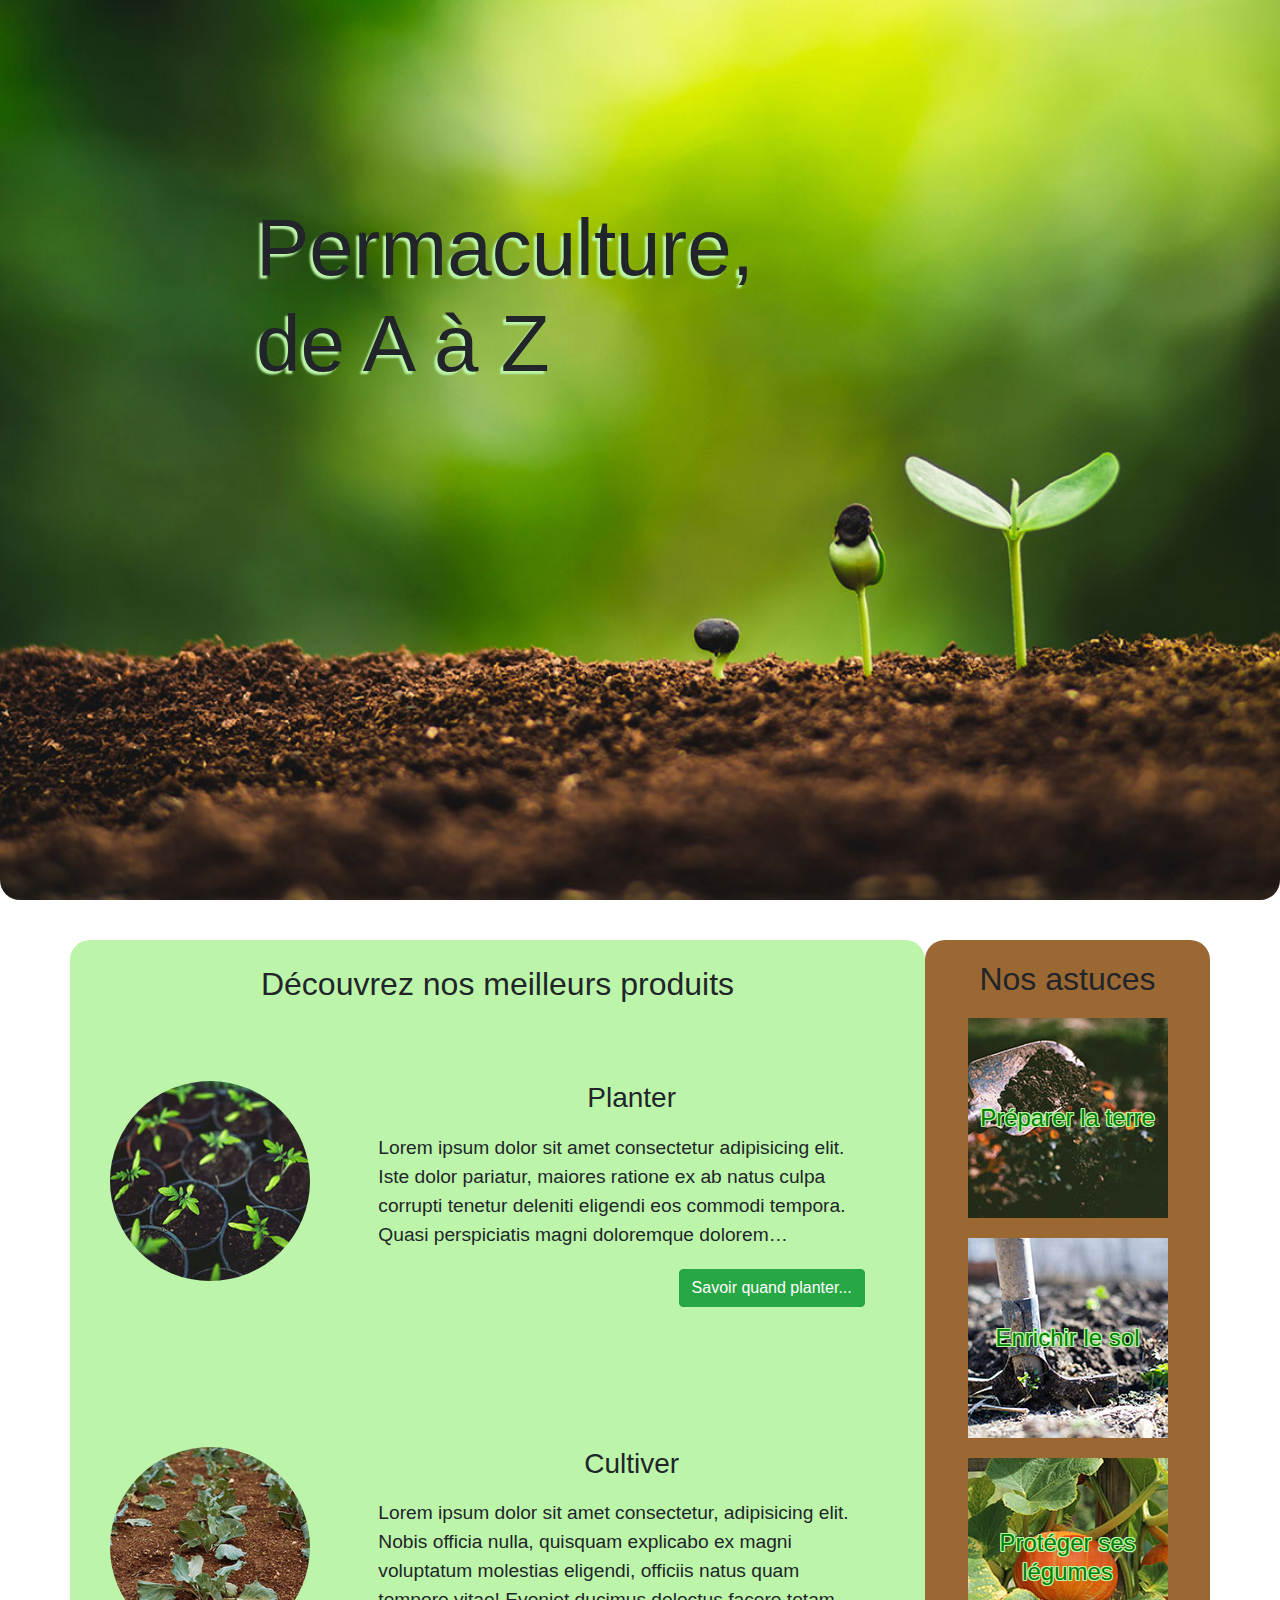
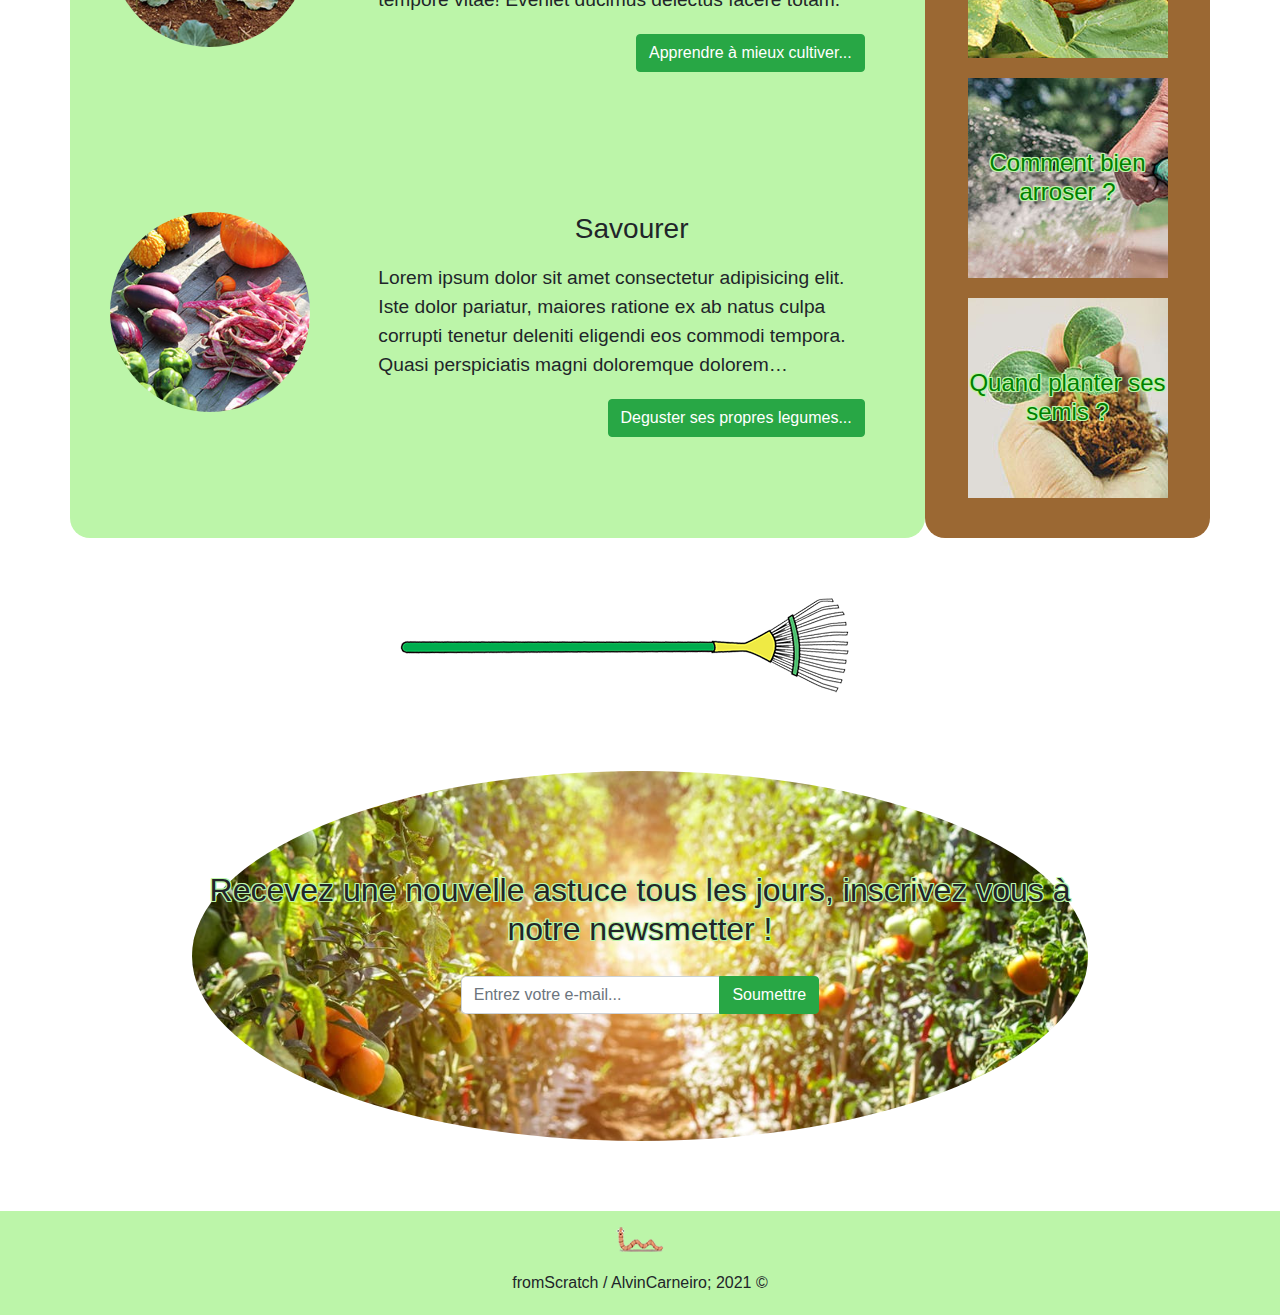
<file: index.html>
<!DOCTYPE html>
<html lang="fr">
    <head>
        <meta charset="UTF-8">
        <meta http-equiv="X-UA-Compatible" content="IE=edge">
        <meta name="viewport" content="width=device-width, initial-scale=1.0">
        <link rel="stylesheet" href="./styles.css">
        <link rel="stylesheet" href="./bootstrap.css">
        <title>Permaculture, de A à Z</title>
    </head>
    <body>
        <header>
            <nav class="navbar navbar-expand-sm bg-success fixed-top">
                <div class="collapse navbar-collapse">
                    <a href="#" class="nav-item"><img src="./media/logo.png" alt="logo"></a>
                    <a href="blog.html" class="nav-item nav-link">Blog</a>
                    <a href="boutique.html" class="nav-item nav-link">Boutique</a>
                    <a href="#" class="nav-item nav-link">Contact</a>
                </div>
            </nav>
            <h1>Permaculture, <br> de A à Z</h1>
        </header>
        <main>
            <div class="container">
                <div class="row">
                    <div class="col-lg-9" id="leftpart">
                        <h2>Découvrez nos meilleurs produits</h2>

                        <div class="container">
                            <div class="row elements">
                                <div class="col-sm-4">
                                    <img src="./media/planter.jpg" alt="planter">
                                </div>
                                <div class="col-sm-8">
                                    <h3>Planter</h3>
                                    <p>Lorem ipsum dolor sit amet consectetur adipisicing elit. Iste dolor pariatur, maiores ratione ex ab natus culpa corrupti tenetur deleniti eligendi eos commodi tempora. Quasi perspiciatis magni doloremque dolorem exercitationem eum laboriosam.</p>
                                    <div class="button"><button class="btn btn-success">Savoir quand planter...</button></div>
                                </div>
                            </div>

                            <div class="row elements">
                                <div class="col-sm-4">
                                    <img src="./media/cultiver.jpg" alt="cultiver">
                                </div>
                                <div class="col-sm-8">
                                    <h3>Cultiver</h3>
                                    <p>Lorem ipsum dolor sit amet consectetur, adipisicing elit. Nobis officia nulla, quisquam explicabo ex magni voluptatum molestias eligendi, officiis natus quam tempore vitae! Eveniet ducimus delectus facere totam.</p>
                                    <div class="button"><button class="btn btn-success">Apprendre à mieux cultiver...</button></div>
                                </div>
                            </div>

                            <div class="row elements">
                                <div class="col-sm-4">
                                    <img src="./media/savourer.jpg" alt="savourer">
                                </div>
                                <div class="col-sm-8">
                                    <h3>Savourer</h3>
                                    <p>Lorem ipsum dolor sit amet consectetur adipisicing elit. Iste dolor pariatur, maiores ratione ex ab natus culpa corrupti tenetur deleniti eligendi eos commodi tempora. Quasi perspiciatis magni doloremque dolorem exercitationem eum laboriosam.</p>
                                    <div class="button"><button class="btn btn-success">Deguster ses propres legumes...</button></div>
                                </div>
                            </div>
                        </div>
                    </div>
                    <div class="col-lg-3" id="rightpart">
                        <h2>Nos astuces</h2>
                            <div class="tips" style="background: url(./media/preparer.jpeg) no-repeat 50% 50%;">
                                <h4>Préparer la terre</h4>
                            </div>

                            <div class="tips" style="background: url(./media/enrichir.jpeg) no-repeat 50% 50%;">
                                <h4>Enrichir le sol</h4>
                            </div>

                            <div class="tips" style="background: url(./media/proteger.jpg) no-repeat 50% 50%;">
                                <h4>Protéger ses légumes</h4>
                            </div>

                            <div class="tips" style="background: url(./media/arroser.jpg) no-repeat 50% 50%;">
                                <h4>Comment bien arroser ?</h4>
                            </div>

                            <div class="tips" style="background: url(./media/quand-planter.jpeg) no-repeat 50% 50%;">
                                <h4>Quand planter ses semis ?</h4>
                            </div>
                    </div>
                </div>
            </div>
            <div id="transition">
                <img src="./media/transition.png" alt="Rateau">
            </div>
            <div id="newsletter">
                <h4>Recevez une nouvelle astuce tous les jours, inscrivez vous à notre newsmetter !</h4>
                <div class="input-group">
                    <input type="email" class="form-control" placeholder="Entrez votre e-mail...">
                    <div class="input-group-append">
                        <button class="btn btn-success" type="button">Soumettre</button>
                    </div>
                </div>
            </div>
        </main>
        <footer>
            <img src="./media/logo.png" alt="logo">
            <p>fromScratch / AlvinCarneiro; 2021 ©</p>
        </footer>
        <script  src="jquery.min.js"></script>
        <script type="text/javascript" src="script.js"></script>
    </body>
</html>
</file>
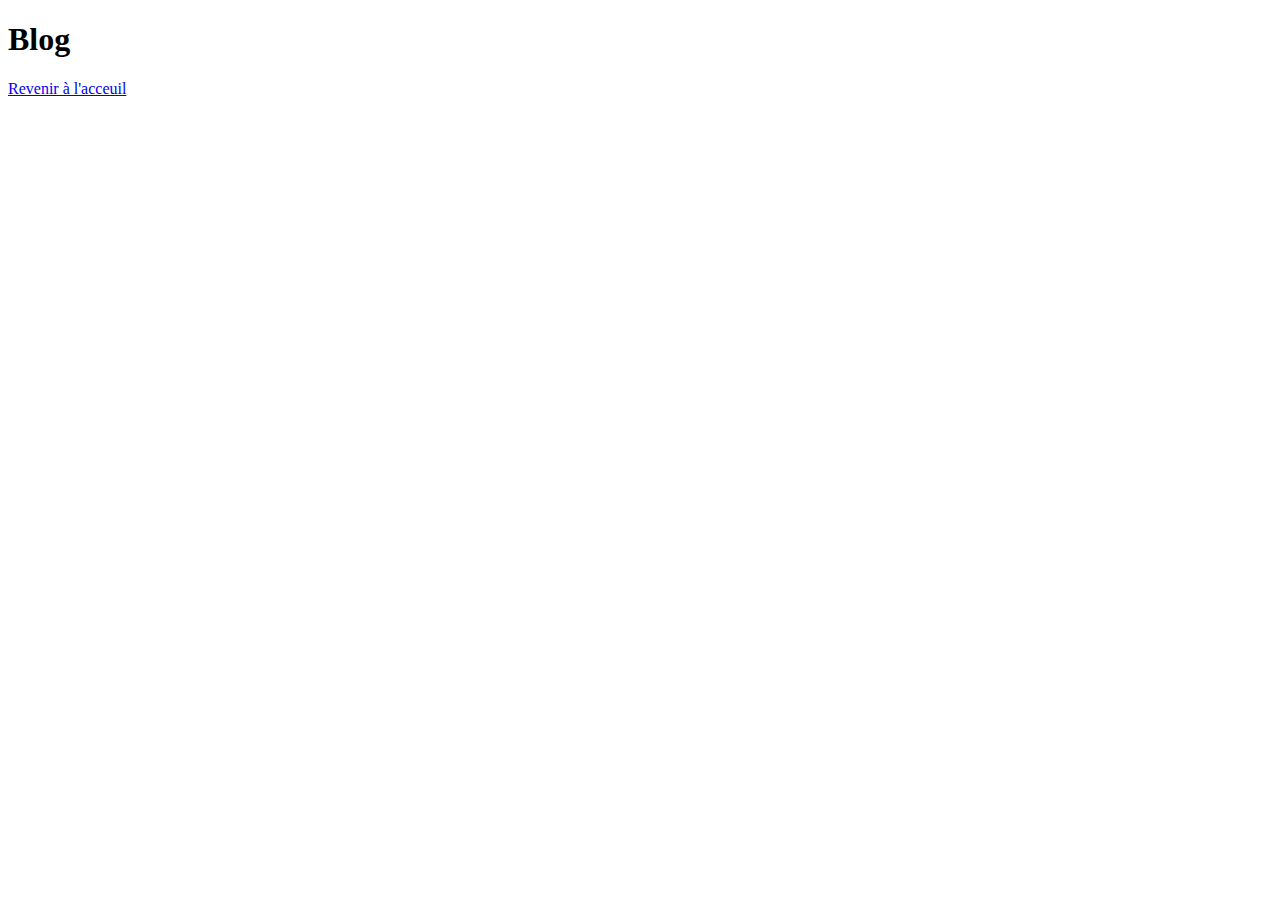
<file: blog.html>
<!DOCTYPE html>
<html lang="fr">
<head>
    <meta charset="UTF-8">
    <meta http-equiv="X-UA-Compatible" content="IE=edge">
    <meta name="viewport" content="width=device-width, initial-scale=1.0">
    <title>Document</title>
</head>
<body>
    <h1>Blog</h1>
    <a href="index.html">Revenir à l'acceuil</a>
</body>
</html>
</file>
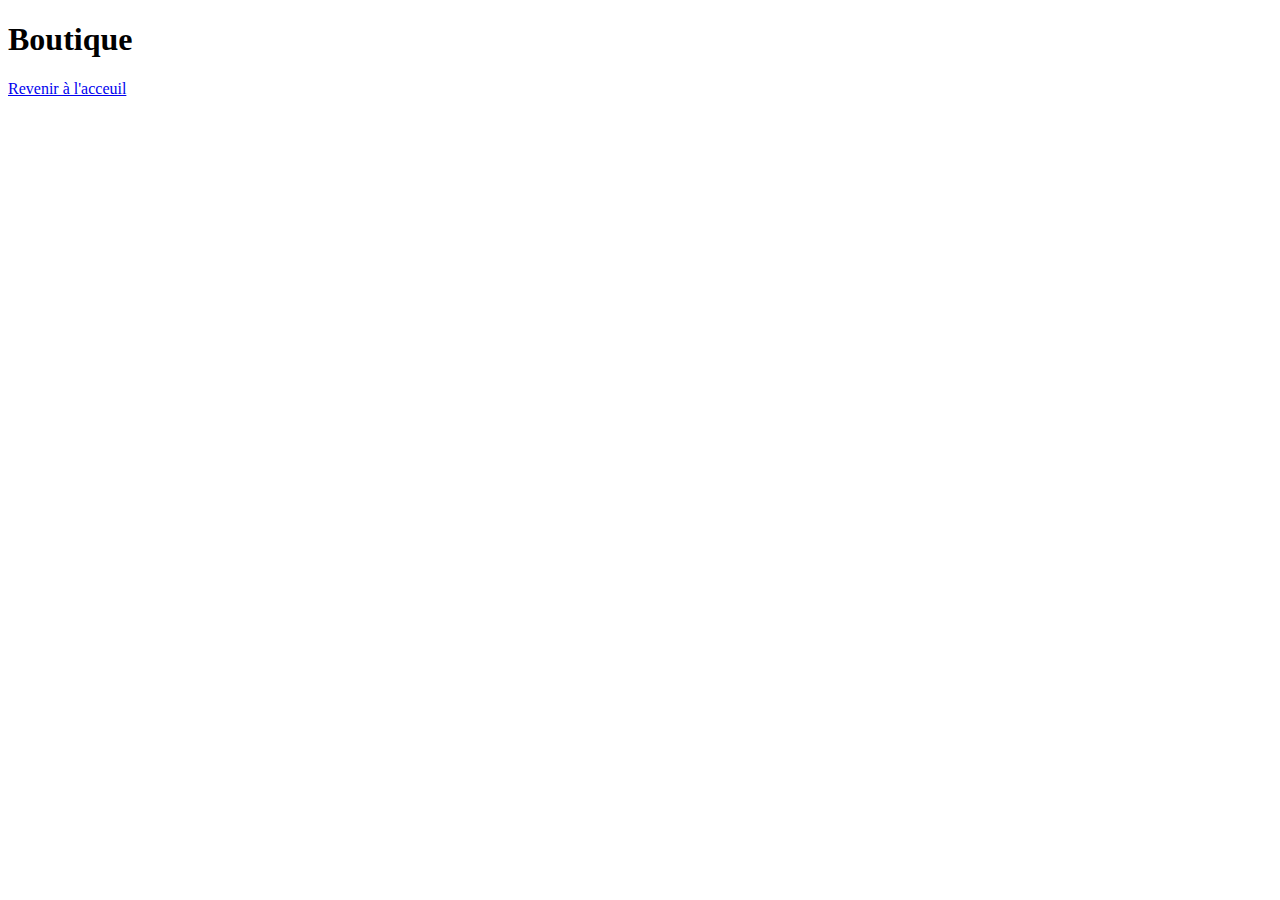
<file: boutique.html>
<!DOCTYPE html>
<html lang="fr">
<head>
    <meta charset="UTF-8">
    <meta http-equiv="X-UA-Compatible" content="IE=edge">
    <meta name="viewport" content="width=device-width, initial-scale=1.0">
    <title>Document</title>
</head>
<body>
    <h1>Boutique</h1>
    <a href="index.html">Revenir à l'acceuil</a>
</body>
</html>
</file>
<file: styles.css>
html{
    scroll-behavior: smooth;
}
h2, h3, h4, .nav-tiem, #transition, footer{
    text-align: center;
}
/* ****************** HEADER ****************** */
.collapse{
    margin-left: 4%;
}
.nav-item{
    color: darkslategray;
    font-weight: bold;
    padding-right: 45px;
}
header{
    background:url(./media/main.jpg) no-repeat 50% 50%;
    background-size: cover;
    height: 100vh;
    border-radius: 0px 0px 20px 20px;
    margin-bottom: 40px;
}
h1{
    font-size: 5em;
    padding: 200px 0 0 20%;
    text-shadow: -3px 3px 2px #BCF5A9;
    animation: titre ease 3.5s;
}
@keyframes titre{
    0%{
        opacity: 0;
        transform: translateY(350px);
    }
    100%{
        opacity: 1;
        transform: translateY(0px);
    }
}
/* ****************** LEFT PART ****************** */
#leftpart{
    background-color: #BCF5A9;
    border-radius: 20px;
    padding: 25px;
}
.elements{
    padding: 70px 0;
}
.elements img{
    border-radius: 50%;
    width: 200px;
}
.elements p{
    font-size: 1.2em;
    display: -webkit-box ;
    -webkit-box-orient: vertical;
    -webkit-line-clamp: 4;
    overflow: hidden;
    padding-right: 20px;
}
.elements .button{
    text-align: right;
    margin: 15px 4% 0 0;
}
/* ****************** RIGHT PART ****************** */
#rightpart{
    background-color: #9b6833;
    border-radius: 20px;
    padding: 20px;
}
.tips{
    height: 200px;
    width: 200px;
    margin: 20px auto;
}
.tips h4{
    position: relative;
    color: green;
    top: 50%;
    transform: translateY(-50%);
    text-shadow: 1px 1px 0 #BCF5A9, 1px -1px 0 #BCF5A9, -1px 1px 0 #BCF5A9, -1px -1px 0 #BCF5A9, 1px 0px 0 #BCF5A9, 0px 1px 0 #BCF5A9, -1px 0px 0 #BCF5A9, 0px -1px 0 #BCF5A9;
}
.tips:hover{
    transform: scale(1.08);
    opacity: 0.7;
    transition: ease-out 0.2s;
}

#transition{
    padding: 50px 0;
}
#transition img{
    animation: rateau linear 12s;
    animation-iteration-count: infinite;
    transform-origin: 50% 50%;
}
@keyframes rateau{
    0% {
      transform:  translate(0px,0px)  ;
    }
    9% {
      transform:  translate(63px,-24px)  ;
    }
    26% {
      transform:  translate(2px,0px)  ;
    }
    35% {
      transform:  translate(92px,28px)  ;
    }
    53% {
      transform:  translate(1px,2px)  ;
    }
    61% {
      transform:  translate(67px,-59px)  ;
    }
    79% {
      transform:  translate(1px,1px)  ;
    }
    87% {
      transform:  translate(116px,8px)  ;
    }
    100% {
      transform:  translate(0px,0px)  ;
    }
}
/* ****************** NEWSLETTER ****************** */
#newsletter{
    background: url(./media/newsletter.jpeg) no-repeat 50% 50%;
    background-size: cover;
    height: 370px;
    width: 70%;
    min-width: 450PX;
    margin: 0 auto;
    border-radius: 50%;
    margin-bottom: 70px;
}
#newsletter h4{
    margin-top: 15px;
    padding: 100px 0 20px 0;
    font-size: 2em;    
    text-shadow: 1px 1px 0 #BCF5A9, 1px -1px 0 #BCF5A9, -1px 1px 0 #BCF5A9, -1px -1px 0 #BCF5A9, 1px 0px 0 #BCF5A9, 0px 1px 0 #BCF5A9, -1px 0px 0 #BCF5A9, 0px -1px 0 #BCF5A9;
}
#newsletter .input-group{
    width: 40%;
    min-width: 350px;
    margin: 0 auto;
}
footer{
    background-color: #BCF5A9;
    padding: 15px 0 4px 0;
}
/* ****************** MEDIA QUERIES ****************** */
@media screen and (max-width: 990px) {
    #rightpart{
        display: flex;
    }
    #rightpart h2{
        display: none;
    }
    .tips{
        height: 130px;
        width: 130px;
    }
}
@media screen and (max-width: 790px) {
    h1{
        font-size: 3em;
    }
    .elements{
        padding: 30px 0;
    }
    .elements img{
        max-width: 140px;
        margin-top: 40px;
    }
    #transition{
        width: 250px;
    }
    .tips{
        height: 90px;
        width: 90px;
    }
    .tips h4{
        font-size: 0.9em;
    }
}
@media screen and (max-width: 580px) {
    .elements{
        padding: 15px 0;
        text-align: center;
    }
    .elements img{
        margin-bottom: 10px;
    }
    nav{
        display: none !important;
    }
}
</file>
